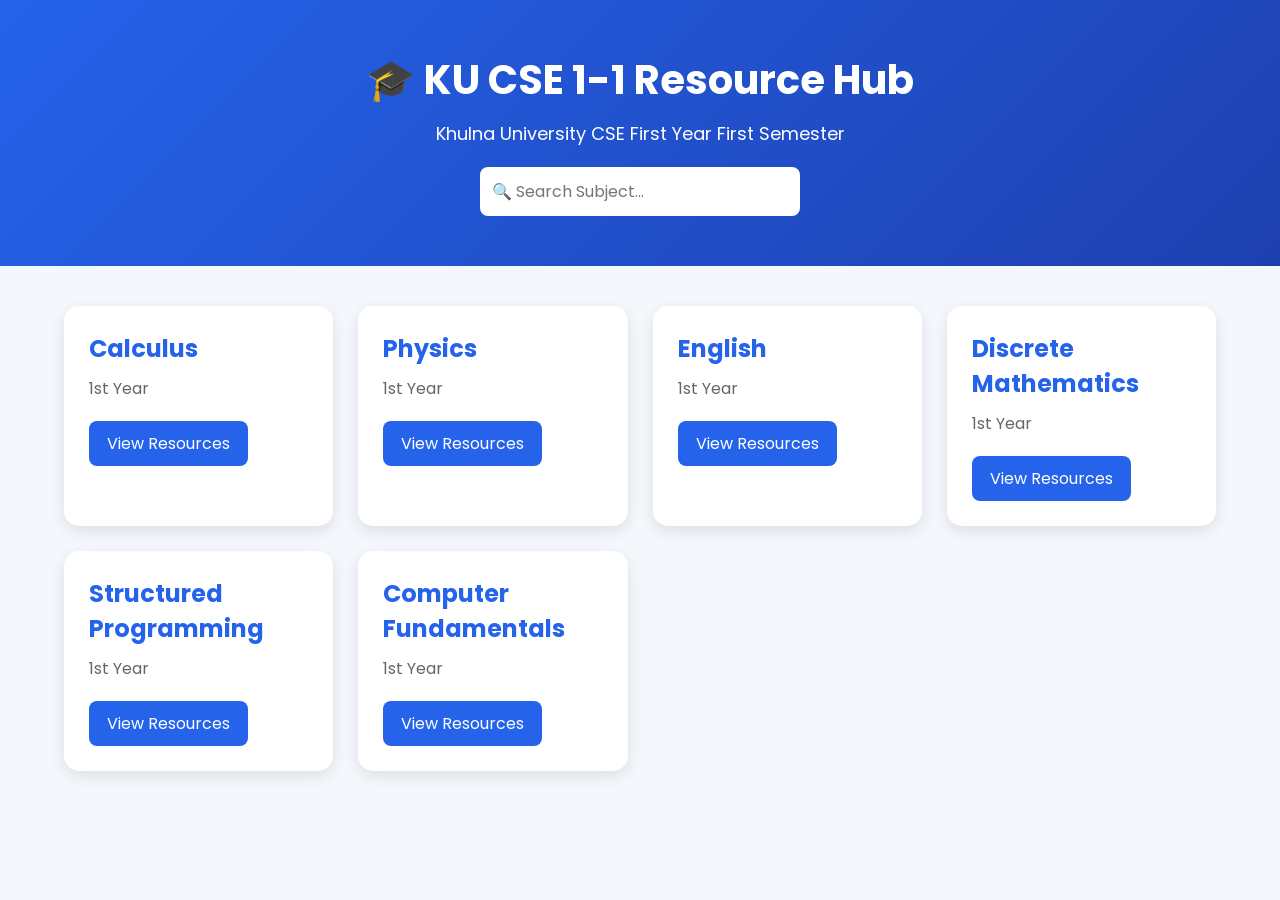
<file: index.html>
<!DOCTYPE html>
<html lang="en">
<head>
    <meta charset="UTF-8">
    <meta name="viewport" content="width=device-width, initial-scale=1.0">
    <title>KU CSE 1-1 Resource Hub</title>

    <link rel="stylesheet" href="style.css">
</head>

<body>

<header>

<h1>🎓 KU CSE 1-1 Resource Hub</h1>

<p>Khulna University CSE First Year First Semester</p>

<input
type="text"
id="searchBox"
placeholder="🔍 Search Subject...">

</header>

<div
id="resourceContainer"
class="container">
</div>

<script src="script.js"></script>

</body>
</html>
</file>
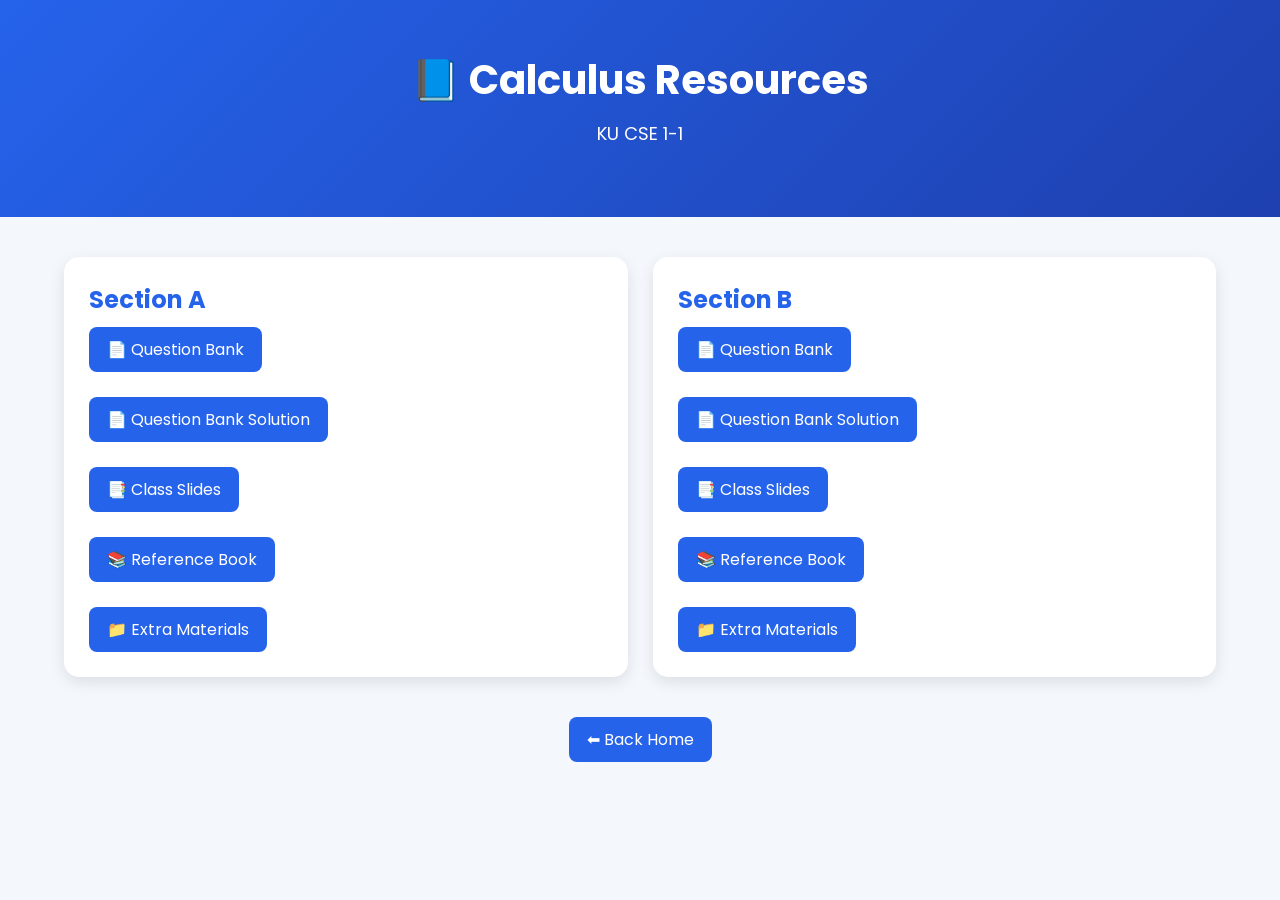
<file: calculus.html>
<html lang="en">
<head>
<meta charset="UTF-8">
<meta name="viewport" content="width=device-width, initial-scale=1.0">
<title>Calculus Resources</title>
<link rel="stylesheet" href="style.css">
</head>

<body>

<header>
<h1>📘 Calculus Resources</h1>
<p>KU CSE 1-1</p>
</header>

<div class="container">

<div class="card">
<h2>Section A</h2>

<a class="btn" href="Calculus/QB.pdf" target="_blank">📄 Question Bank</a><br><br>

<a class="btn" href="Calculus/QB_ans.pdf" target="_blank">📄 Question Bank Solution</a><br><br>

<a class="btn" href="Calculus/Slides.pdf" target="_blank">📑 Class Slides</a><br><br>

<a class="btn" href="Calculus/Book.pdf" target="_blank">📚 Reference Book</a><br><br>

<a class="btn" href="Calculus/Extra.pdf" target="_blank">📁 Extra Materials</a>

</div>

<div class="card">

<h2>Section B</h2>

<a class="btn" href="Calculus/QB_B.pdf" target="_blank">📄 Question Bank</a><br><br>

<a class="btn" href="Calculus/QB_B_ans.pdf" target="_blank">📄 Question Bank Solution</a><br><br>

<a class="btn" href="Calculus/Slides_B.pdf" target="_blank">📑 Class Slides</a><br><br>

<a class="btn" href="Calculus/Book_B.pdf" target="_blank">📚 Reference Book</a><br><br>

<a class="btn" href="Calculus/Extra_B.pdf" target="_blank">📁 Extra Materials</a>

</div>

</div>

<div style="text-align:center;margin:30px;">
<a class="btn" href="index.html">⬅ Back Home</a>
</div>

</body>
</html>
</file>
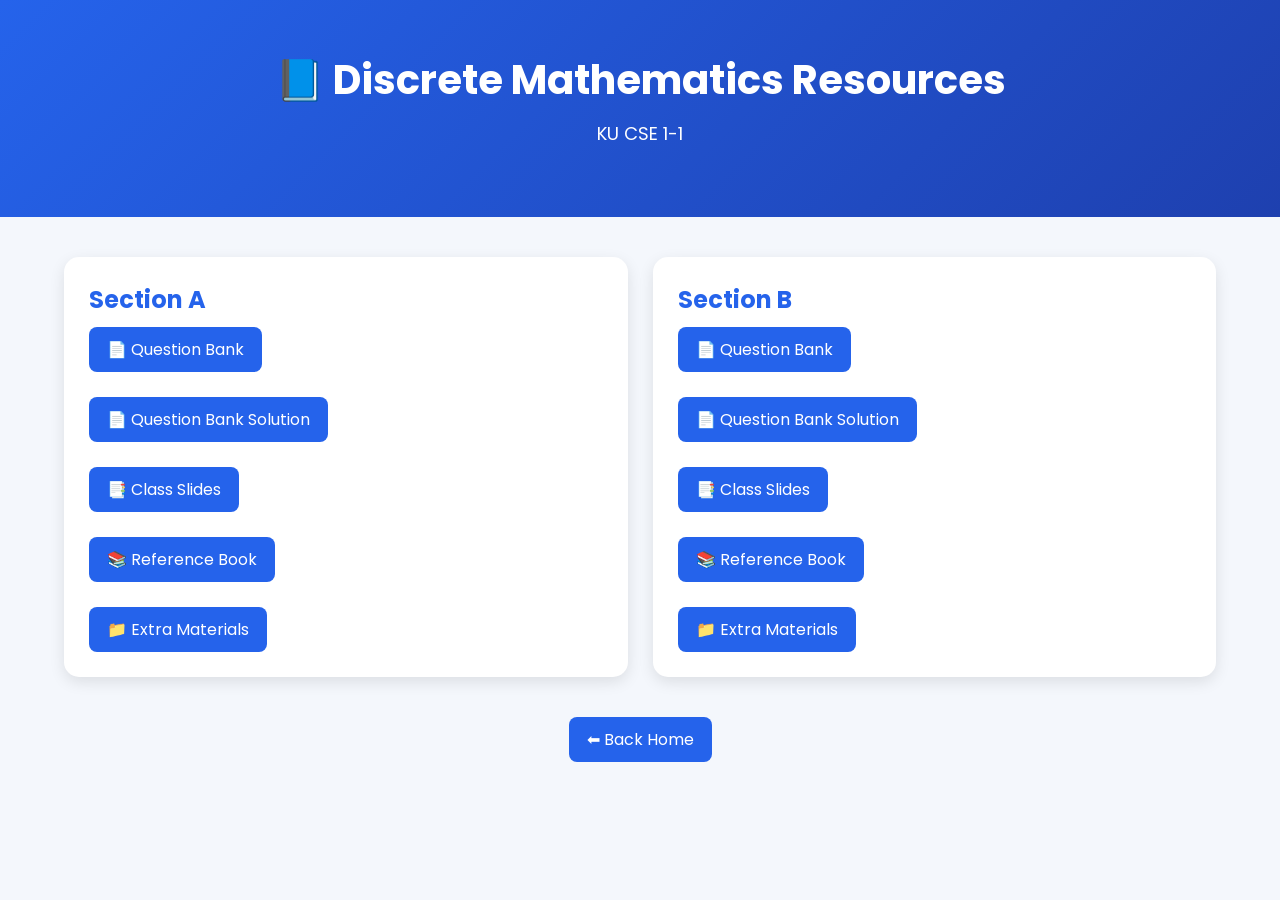
<file: discrete.html>
<html lang="en">
<head>
<meta charset="UTF-8">
<meta name="viewport" content="width=device-width, initial-scale=1.0">
<title>Discrete Mathematics Resources</title>
<link rel="stylesheet" href="style.css">
</head>

<body>

<header>
<h1>📘 Discrete Mathematics Resources</h1>
<p>KU CSE 1-1</p>
</header>

<div class="container">

<div class="card">
<h2>Section A</h2>

<a class="btn" href="Discrete/QB.pdf" target="_blank">📄 Question Bank</a><br><br>

<a class="btn" href="Discrete/QB_ans.pdf" target="_blank">📄 Question Bank Solution</a><br><br>

<a class="btn" href="Discrete/Slides.pdf" target="_blank">📑 Class Slides</a><br><br>

<a class="btn" href="Discrete/Book.pdf" target="_blank">📚 Reference Book</a><br><br>

<a class="btn" href="Discrete/Extra.pdf" target="_blank">📁 Extra Materials</a>

</div>

<div class="card">

<h2>Section B</h2>

<a class="btn" href="Discrete/QB_B.pdf" target="_blank">📄 Question Bank</a><br><br>

<a class="btn" href="Discrete/QB_B_ans.pdf" target="_blank">📄 Question Bank Solution</a><br><br>

<a class="btn" href="Discrete/Slides_B.pdf" target="_blank">📑 Class Slides</a><br><br>

<a class="btn" href="Discrete/Book_B.pdf" target="_blank">📚 Reference Book</a><br><br>

<a class="btn" href="Discrete/Extra_B.pdf" target="_blank">📁 Extra Materials</a>

</div>

</div>

<div style="text-align:center;margin:30px;">
<a class="btn" href="index.html">⬅ Back Home</a>
</div>

</body>
</html>
</html>
</file>
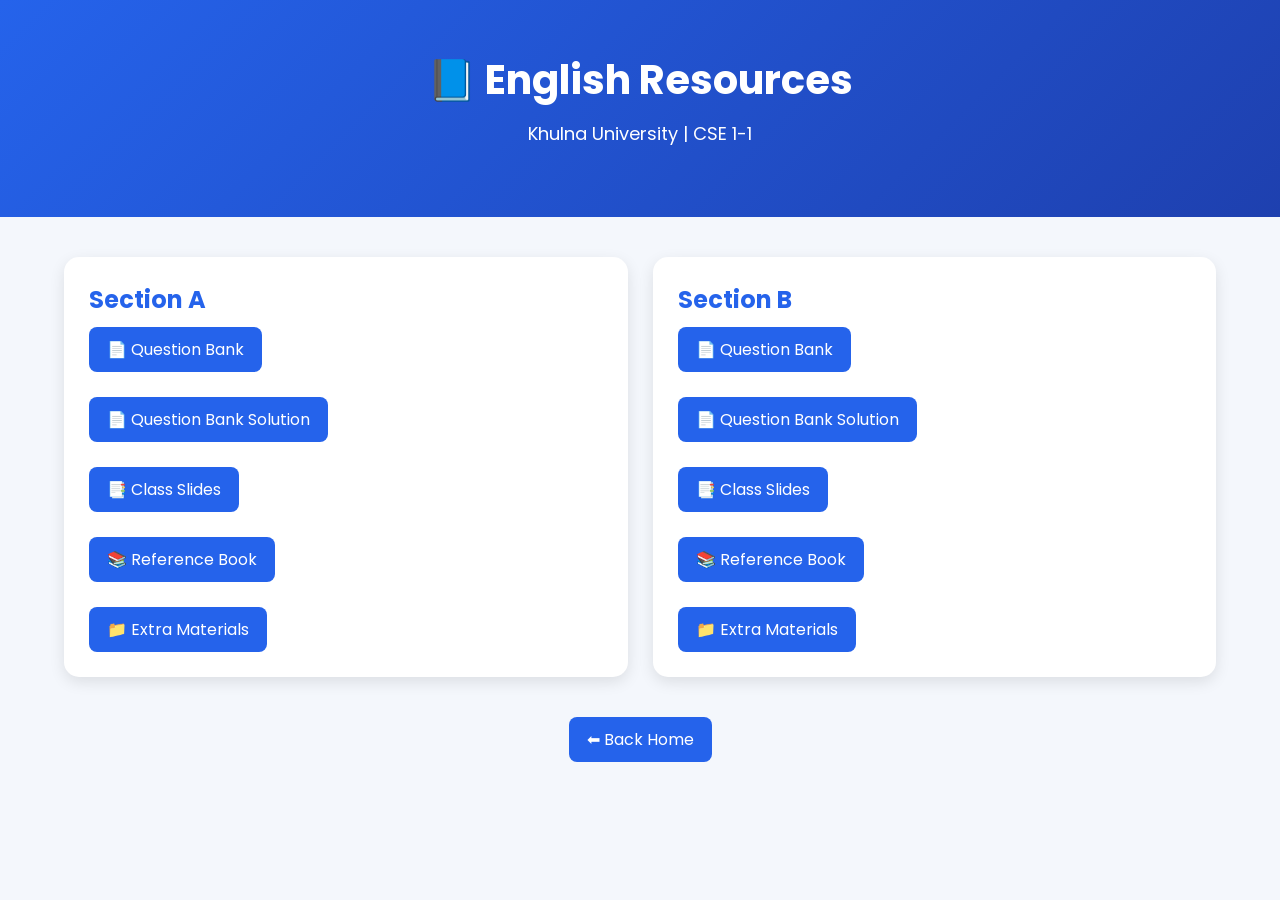
<file: english.html>
<!DOCTYPE html>
<html lang="en">

<head>
    <meta charset="UTF-8">
    <meta name="viewport" content="width=device-width, initial-scale=1.0">
    <title>English Resources</title>

    <link rel="stylesheet" href="style.css">
</head>

<body>

<header>

<h1>📘 English Resources</h1>

<p>Khulna University | CSE 1-1</p>

</header>

<div class="container">

<div class="card">

<h2>Section A</h2>

<a class="btn" href="#">📄 Question Bank</a><br><br>

<a class="btn" href="#">📄 Question Bank Solution</a><br><br>

<a class="btn" href="#">📑 Class Slides</a><br><br>

<a class="btn" href="#">📚 Reference Book</a><br><br>

<a class="btn" href="#">📁 Extra Materials</a>

</div>

<div class="card">

<h2>Section B</h2>

<a class="btn" href="#">📄 Question Bank</a><br><br>

<a class="btn" href="#">📄 Question Bank Solution</a><br><br>

<a class="btn" href="#">📑 Class Slides</a><br><br>

<a class="btn" href="#">📚 Reference Book</a><br><br>

<a class="btn" href="#">📁 Extra Materials</a>

</div>

</div>

<div style="text-align:center; margin-bottom:40px;">

<a class="btn" href="index.html">

⬅ Back Home

</a>

</div>

</body>
</html>
</file>
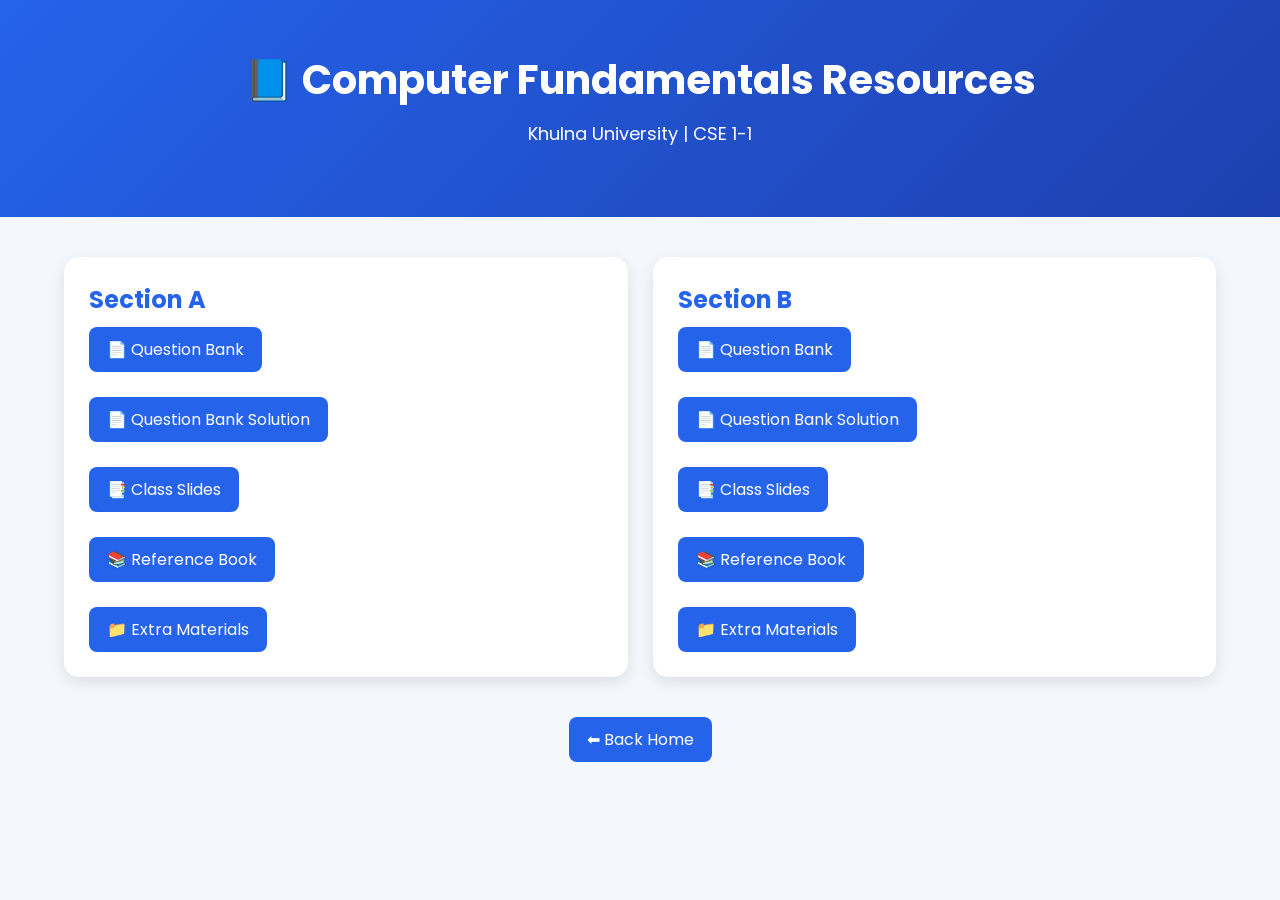
<file: fundamentals.html>
<!DOCTYPE html>
<html lang="en">

<head>
    <meta charset="UTF-8">
    <meta name="viewport" content="width=device-width, initial-scale=1.0">
    <title>Computer Fundamentals Resources</title>

    <link rel="stylesheet" href="style.css">
</head>

<body>

<header>

<h1>📘 Computer Fundamentals Resources</h1>

<p>Khulna University | CSE 1-1</p>

</header>

<div class="container">

<div class="card">

<h2>Section A</h2>

<a class="btn" href="#">📄 Question Bank</a><br><br>

<a class="btn" href="#">📄 Question Bank Solution</a><br><br>

<a class="btn" href="#">📑 Class Slides</a><br><br>

<a class="btn" href="#">📚 Reference Book</a><br><br>

<a class="btn" href="#">📁 Extra Materials</a>

</div>

<div class="card">

<h2>Section B</h2>

<a class="btn" href="#">📄 Question Bank</a><br><br>

<a class="btn" href="#">📄 Question Bank Solution</a><br><br>

<a class="btn" href="#">📑 Class Slides</a><br><br>

<a class="btn" href="#">📚 Reference Book</a><br><br>

<a class="btn" href="#">📁 Extra Materials</a>

</div>

</div>

<div style="text-align:center; margin-bottom:40px;">

<a class="btn" href="index.html">

⬅ Back Home

</a>

</div>

</body>
</html>
</file>
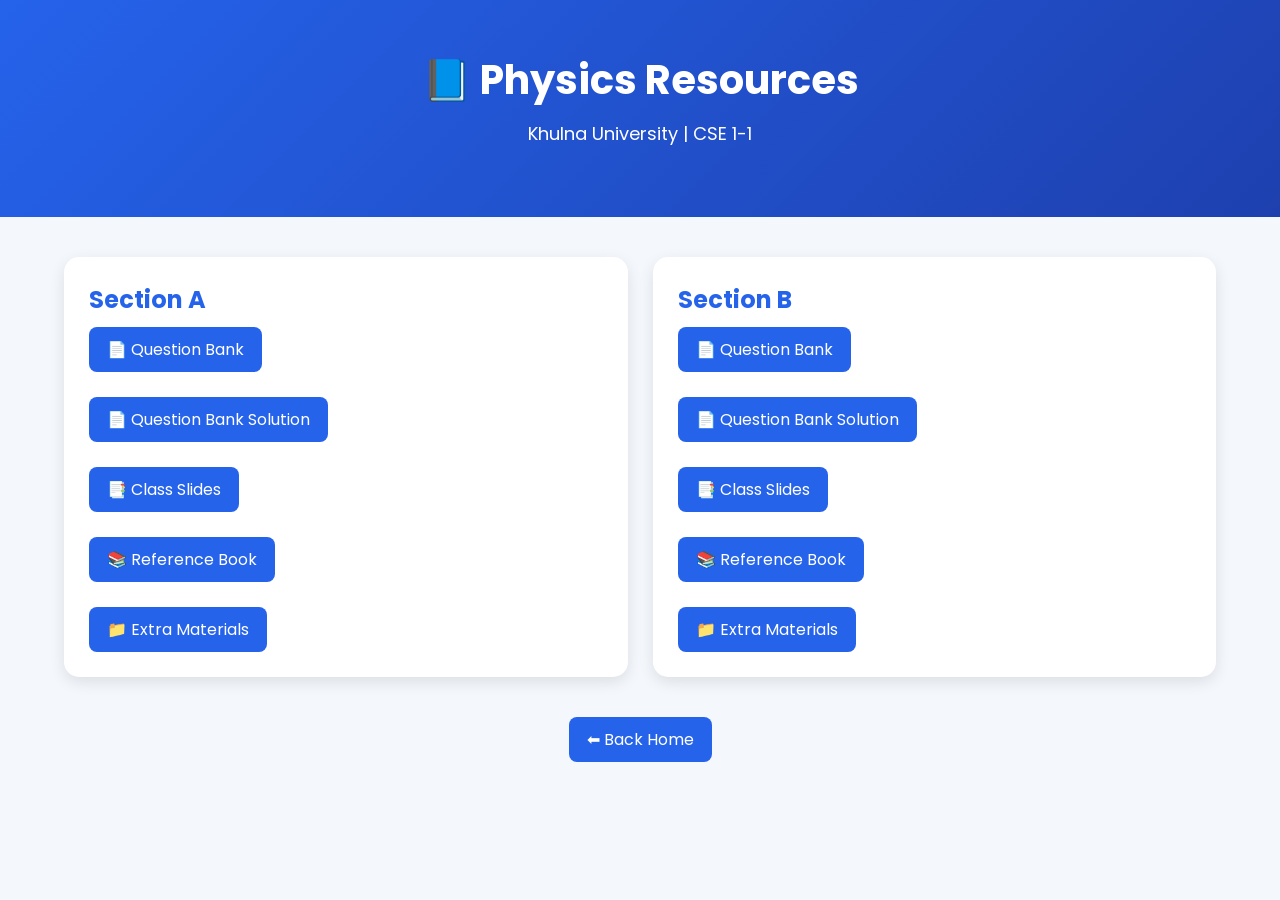
<file: physics.html>
<!DOCTYPE html>
<html lang="en">

<head>
    <meta charset="UTF-8">
    <meta name="viewport" content="width=device-width, initial-scale=1.0">
    <title>Physics Resources</title>

    <link rel="stylesheet" href="style.css">
</head>

<body>

<header>

<h1>📘 Physics Resources</h1>

<p>Khulna University | CSE 1-1</p>

</header>

<div class="container">

<div class="card">

<h2>Section A</h2>

<a class="btn" href="#">📄 Question Bank</a><br><br>

<a class="btn" href="#">📄 Question Bank Solution</a><br><br>

<a class="btn" href="#">📑 Class Slides</a><br><br>

<a class="btn" href="#">📚 Reference Book</a><br><br>

<a class="btn" href="#">📁 Extra Materials</a>

</div>

<div class="card">

<h2>Section B</h2>

<a class="btn" href="#">📄 Question Bank</a><br><br>

<a class="btn" href="#">📄 Question Bank Solution</a><br><br>

<a class="btn" href="#">📑 Class Slides</a><br><br>

<a class="btn" href="#">📚 Reference Book</a><br><br>

<a class="btn" href="#">📁 Extra Materials</a>

</div>

</div>

<div style="text-align:center; margin-bottom:40px;">

<a class="btn" href="index.html">

⬅ Back Home

</a>

</div>

</body>
</html>
</file>
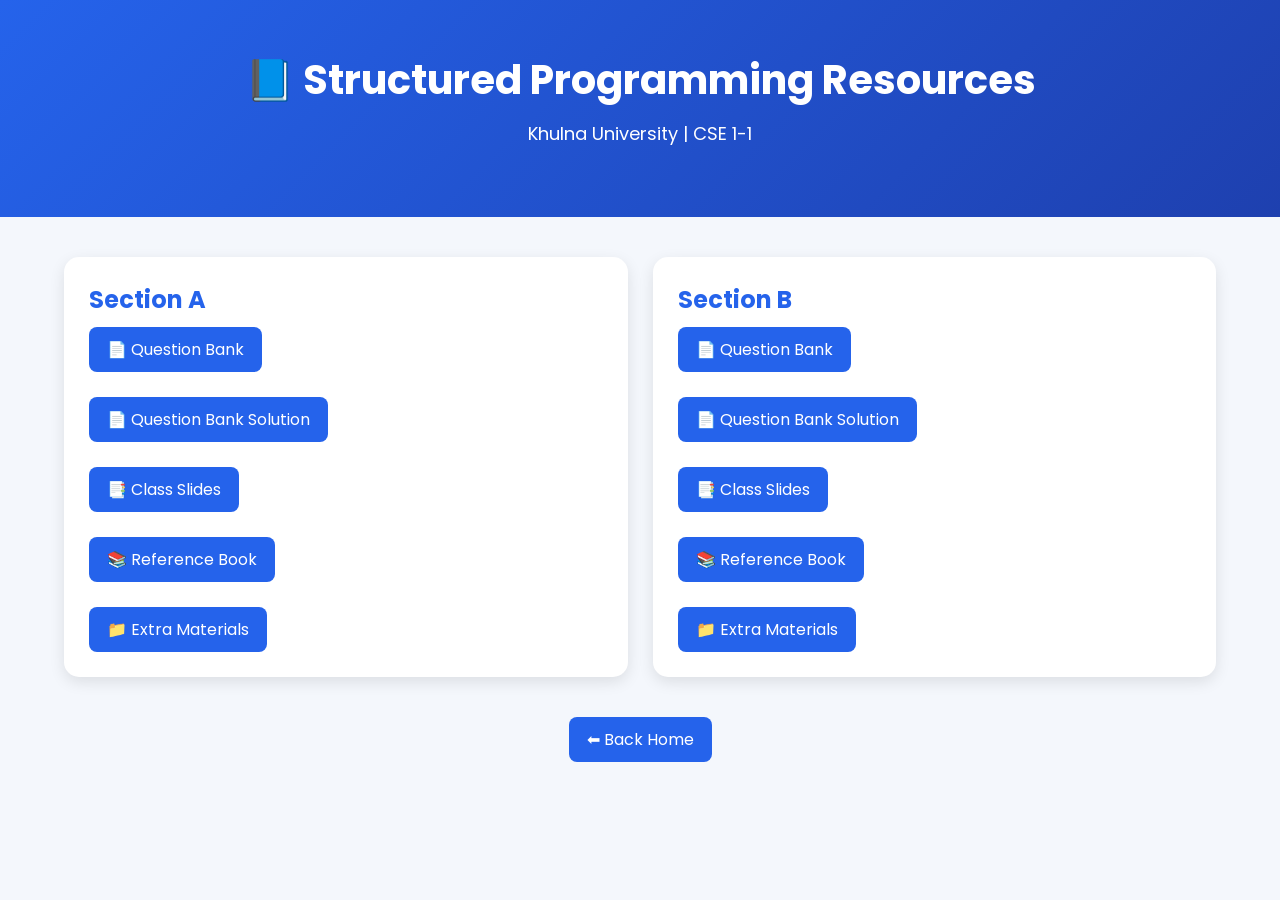
<file: sp.html>
<!DOCTYPE html>
<html lang="en">

<head>
    <meta charset="UTF-8">
    <meta name="viewport" content="width=device-width, initial-scale=1.0">
    <title>Structured ProgrammingResources</title>

    <link rel="stylesheet" href="style.css">
</head>

<body>

<header>

<h1>📘 Structured Programming Resources</h1>

<p>Khulna University | CSE 1-1</p>

</header>

<div class="container">

<div class="card">

<h2>Section A</h2>

<a class="btn" href="#">📄 Question Bank</a><br><br>

<a class="btn" href="#">📄 Question Bank Solution</a><br><br>

<a class="btn" href="#">📑 Class Slides</a><br><br>

<a class="btn" href="#">📚 Reference Book</a><br><br>

<a class="btn" href="#">📁 Extra Materials</a>

</div>

<div class="card">

<h2>Section B</h2>

<a class="btn" href="#">📄 Question Bank</a><br><br>

<a class="btn" href="#">📄 Question Bank Solution</a><br><br>

<a class="btn" href="#">📑 Class Slides</a><br><br>

<a class="btn" href="#">📚 Reference Book</a><br><br>

<a class="btn" href="#">📁 Extra Materials</a>

</div>

</div>

<div style="text-align:center; margin-bottom:40px;">

<a class="btn" href="index.html">

⬅ Back Home

</a>

</div>

</body>
</html>
</file>
<file: style.css>
/* Google Font */
@import url('https://fonts.googleapis.com/css2?family=Poppins:wght@300;400;500;600;700&display=swap');

*{
    margin:0;
    padding:0;
    box-sizing:border-box;
    font-family:'Poppins',sans-serif;
}

body{
    background:#f4f7fc;
}

/* Header */

header{
    background:linear-gradient(135deg,#2563eb,#1e40af);
    color:white;
    text-align:center;
    padding:50px 20px;
}

header h1{
    font-size:40px;
    margin-bottom:10px;
}

header p{
    font-size:18px;
    margin-bottom:20px;
}

/* Search */

#searchBox{
    width:320px;
    max-width:90%;
    padding:12px;
    border:none;
    border-radius:8px;
    font-size:16px;
    outline:none;
}

/* Cards */

.container{
    width:90%;
    margin:40px auto;

    display:grid;
    grid-template-columns:repeat(auto-fit,minmax(250px,1fr));
    gap:25px;
}

.card{
    background:white;
    padding:25px;
    border-radius:15px;
    box-shadow:0 5px 15px rgba(0,0,0,.1);

    transition:.3s;
}

.card:hover{

    transform:translateY(-8px);

    box-shadow:0 15px 25px rgba(0,0,0,.2);

}

.card h2{

    color:#2563eb;

    margin-bottom:10px;

}

.card p{

    color:#666;

    margin-bottom:20px;

}

.btn{

    display:inline-block;

    background:#2563eb;

    color:white;

    text-decoration:none;

    padding:10px 18px;

    border-radius:8px;

    transition:.3s;

}

.btn:hover{

    background:#1e40af;

}

/* Footer */

footer{

    text-align:center;

    padding:20px;

    color:#666;

}
</file>
